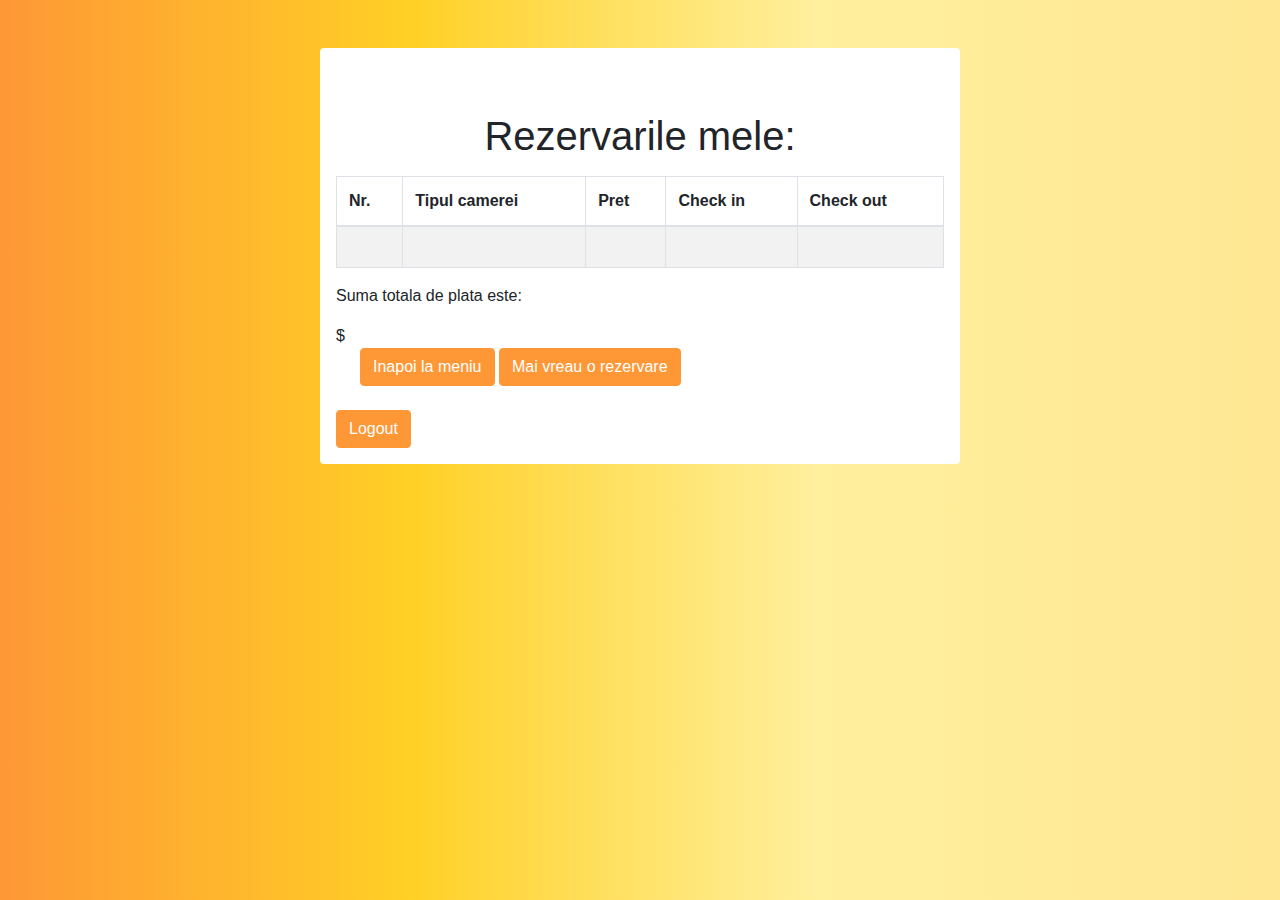
<file: src/main/resources/templates/cart.html>
<!DOCTYPE html>
<html lang="en" xmlns:th="http://www.w3.org/1999/xhtml">
<head>
    <link rel="stylesheet" href="https://stackpath.bootstrapcdn.com/bootstrap/4.5.2/css/bootstrap.min.css" integrity="sha384-JcKb8q3iqJ61gNV9KGb8thSsNjpSL0n8PARn9HuZOnIxN0hoP+VmmDGMN5t9UJ0Z" crossorigin="anonymous">
    <link rel="stylesheet" href="custom.css">
    <meta charset="UTF-8">
    <meta name="viewport" content="width=device-width, initial-scale=1.0">
    <title>Rezervarile mele</title>
    <style>
    body {
    background: linear-gradient(90deg, rgba(254,151,54,1) 0%, rgba(255,208,37,1) 8%, rgba(255,240,158,1) 16%, rgba(254,151,54,1) 100%);
    background-size: 400% 400%;
    }
    </style>
</head>
<body>
<div class = "container w-50 bg-white p-3 mb-3 mt-5 rounded">
                <h1 class= "text-center pt-5">Rezervarile mele: </h1>
            <p th:value="${userId}"></p>
            <table class = "table table-bordered table-striped">
                <thead>
                    <tr>
                        <th scope="col">Nr.</th>
                        <th scope="col">Tipul camerei</th>
                        <th scope="col">Pret</th>
                        <th scope="col">Check in</th>
                        <th scope="col">Check out</th>
                    </tr>
                </thead>
                <tbody>
                    <tr th:each="cam,iStat:${camera}"
                        th:style="${iStat.odd}? 'font-weight: bold;'"
                        th:alt-title="${iStat.even}? 'even' : 'odd'"
                        th:with="one=1">
                            <td th:text="${cam.id}"></td>
                            <td th:text="${cam.type}"></td>
                            <td th:text="${cam.price}" ></td>
                            <td><p th:each="rezervare: ${reservations}" th:if ="(${camera.id} == ${rezervare.idRoom})  and (${userId} == ${rezervare.idUser})" th:text="${rezervare.checkInDate}"></p></td>
                            <td><p th:each="rezervare: ${reservations}" th:if ="(${camera.id} == ${rezervare.idRoom})  and (${userId} == ${rezervare.idUser})" th:text="${rezervare.checkOutDate}"></p></td>
                    </tr>
                </tbody>
            </table>
        <p>Suma totala de plata este: </p>
        <p class="ml-0 pl-0" th:text="${totalSum}" th:remove="tag"></p><span> $</span>
        <br>
        <a href = "/menu" class = "btn btn-primary ml-4 mr-0" style = "color: #fff; background-color: #fe9736; border-color: #fe9736;">Inapoi la meniu</a>
        <a href = "/reservations" class = "btn btn-primary" style = "color: #fff; background-color: #fe9736; border-color: #fe9736;">Mai vreau o rezervare</a>
        <br>
        <br>
    <form action="/logout">
            <button type="submit" class = "btn btn-secondary" style = "color: #fff; background-color: #fe9736; border-color: #fe9736;">Logout</button>
    </form>
</div>
</body>
</html>
</file>
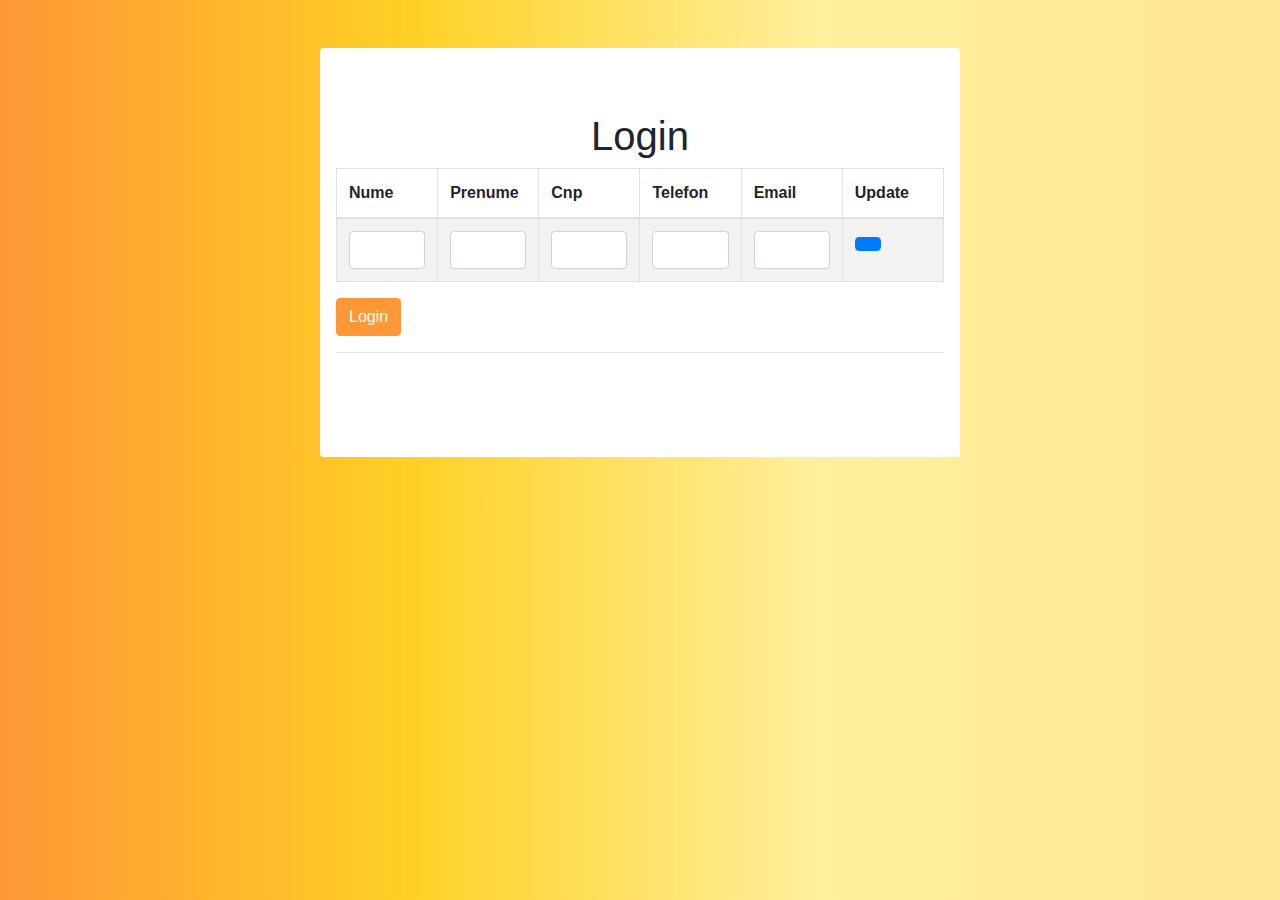
<file: src/main/resources/templates/editClient.html>
<!DOCTYPE html>
<html lang="en" xmlns:th="http://www.w3.org/1999/xhtml">
<head>
    <link rel="stylesheet" href="https://stackpath.bootstrapcdn.com/bootstrap/4.5.2/css/bootstrap.min.css" integrity="sha384-JcKb8q3iqJ61gNV9KGb8thSsNjpSL0n8PARn9HuZOnIxN0hoP+VmmDGMN5t9UJ0Z" crossorigin="anonymous">
    <link rel="stylesheet" href="custom.css">
    <meta charset="UTF-8">
    <meta name="viewport" content="width=device-width, initial-scale=1.0">
    <title>Login</title>
    <style>
    body {
    background: linear-gradient(90deg, rgba(254,151,54,1) 0%, rgba(255,208,37,1) 8%, rgba(255,240,158,1) 16%, rgba(254,151,54,1) 100%);
    background-size: 400% 400%;
    }
    </style>
</head>

<body>
<div class = "container w-50 bg-white p-3 mb-3 mt-5 rounded">
    <h1 class= "text-center pt-5">Login</h1>
    <table class="table table-bordered table-striped" style="table-layout: fixed; width: 100%;">
        <thead>
        <tr>
            <th scope="col">Nume</th>
            <th scope="col">Prenume</th>
            <th scope="col">Cnp</th>
            <th scope="col">Telefon</th>
            <th scope="col">Email</th>
            <th scope="col">Update</th>
        </tr>
        </thead>
        <tbody>
        <tr>
            <form action="edit-client-form" method="get">
                <td><input name="nume" class="form-control"></td>
                <td><input name="prenume" class="form-control"></td>
                <td><input name="cnp" class="form-control"></td>
                <td><input name="telefon" class="form-control"></td>
                <td><input name="email" class="form-control"></td>
                <td><button type="submit" class="btn btn-primary"><i class="fas fa-check"></i></button></td>
            </form>
        </tr>
        </tbody>
    </table>
        <button type = "submit" class = "btn btn-primary" style = "color: #fff; background-color: #fe9736; border-color: #fe9736;">Login</button>
        <hr/>
        <br>
        <br>
        <br>
    </form>
</div>
</body>
</html>
</file>
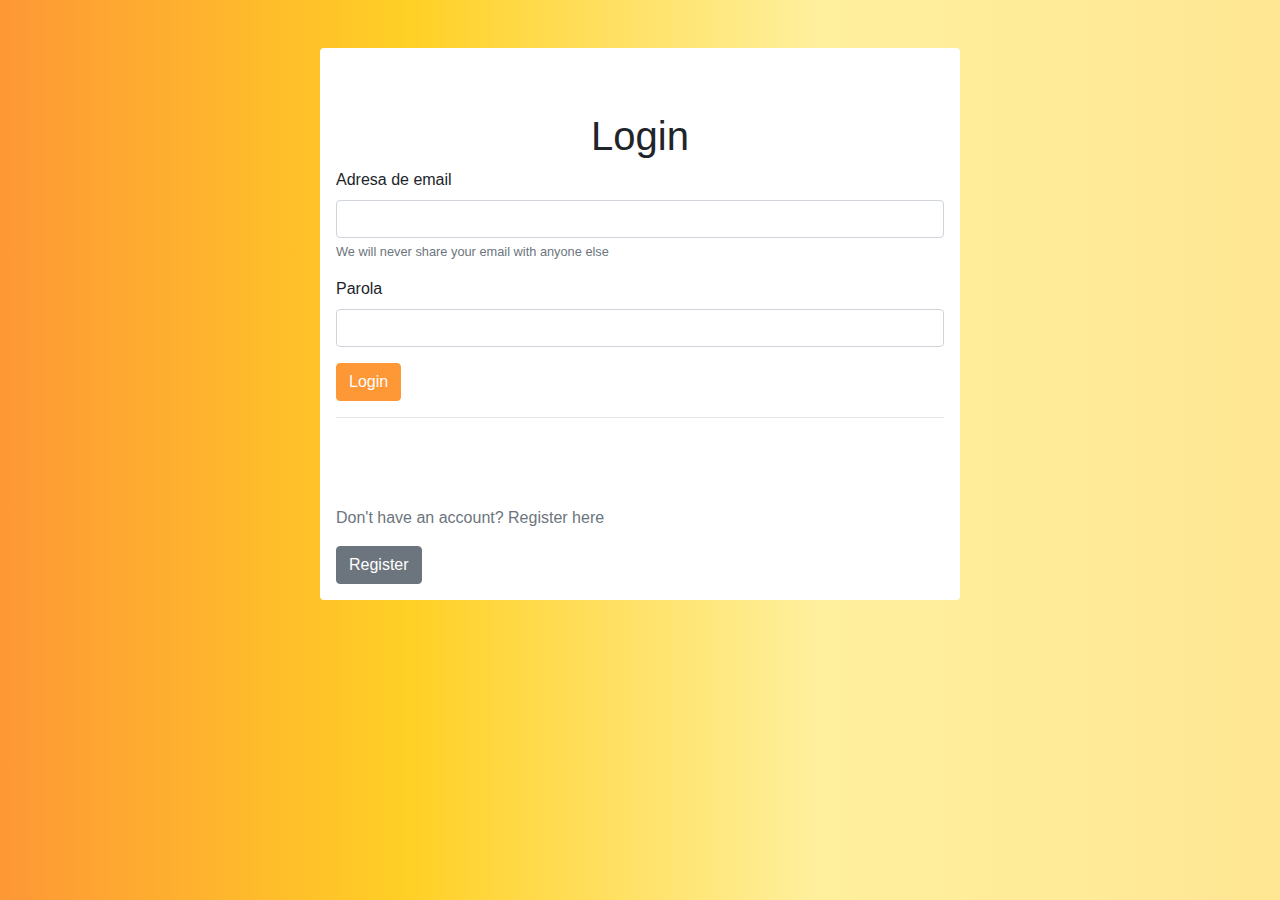
<file: src/main/resources/templates/login.html>
<!DOCTYPE html>
<html lang="en" xmlns:th="http://www.w3.org/1999/xhtml">
<head>
    <link rel="stylesheet" href="https://stackpath.bootstrapcdn.com/bootstrap/4.5.2/css/bootstrap.min.css" integrity="sha384-JcKb8q3iqJ61gNV9KGb8thSsNjpSL0n8PARn9HuZOnIxN0hoP+VmmDGMN5t9UJ0Z" crossorigin="anonymous">
    <link rel="stylesheet" href="custom.css">
    <meta charset="UTF-8">
    <meta name="viewport" content="width=device-width, initial-scale=1.0">
    <title>Login</title>
    <style>
    body {
    background: linear-gradient(90deg, rgba(254,151,54,1) 0%, rgba(255,208,37,1) 8%, rgba(255,240,158,1) 16%, rgba(254,151,54,1) 100%);
    background-size: 400% 400%;
    }
    </style>
</head>

<body>
<div class = "container w-50 bg-white p-3 mb-3 mt-5 rounded">
    <h1 class= "text-center pt-5">Login</h1>
    <form action= "login-form" method="get">
        <div class = "form-group">
            <label for="exampleInputEmail1">Adresa de email</label>
            <input name="email" type="email" class="form-control" id="exampleInputEmail1" aria-describedby="emailHelp">
            <small id="emailHelp" class="form-text text-muted">We will never share your email with anyone else</small>
        </div>

        <div class = "form-group">
            <label fpr="exampleInputPassword1">Parola</label>
            <input name="password" type="password" class="form-control" id="exampleInputPassword1">
        </div>

        <p th:text="${message}"></p>

        <button type = "submit" class = "btn btn-primary" style = "color: #fff; background-color: #fe9736; border-color: #fe9736;">Login</button>
        <hr/>
        <br>
        <br>
        <br>
        <p class = "text-secondary">Don't have an account? Register here</p>

        <a href = "/register" class = "btn btn-secondary">Register</a>
    </form>
</div>
</body>
</html>
</file>
<file: src/main/resources/templates/custom.css>
hr {
  margin-top: 1rem;
  margin-bottom: 1rem;
  border: 0;
  border-top: 1px solid rgba(0, 0, 0, 0.1);
}
</file>
